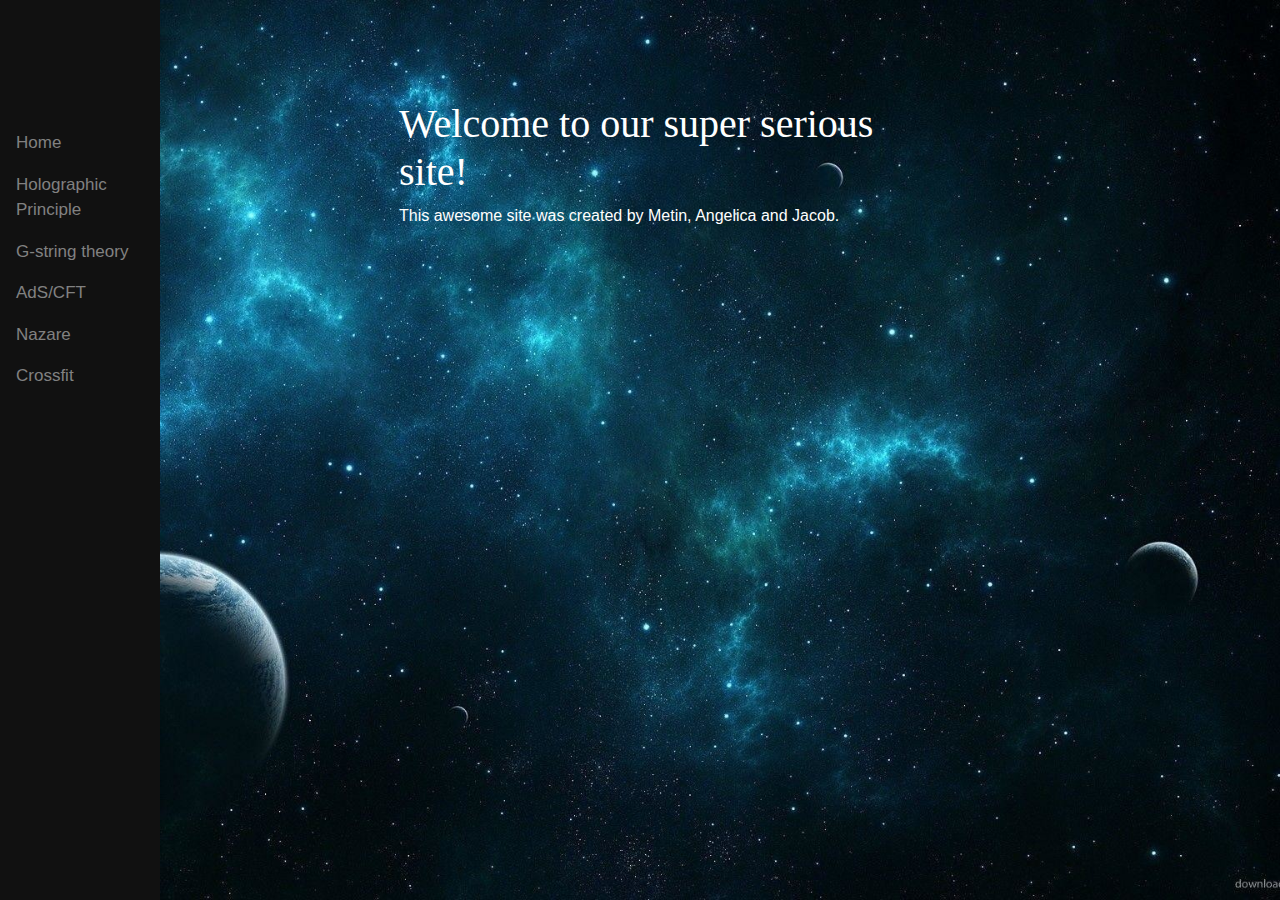
<file: index.html>
<!DOCTYPE html>
<html lang="en">
<head>
    <meta charset="UTF-8">
    <meta name="viewport" content="width=device-width, initial-scale=1.0">
    
    <link rel="stylesheet" href="https://maxcdn.bootstrapcdn.com/bootstrap/4.0.0/css/bootstrap.min.css" integrity="sha384-Gn5384xqQ1aoWXA+058RXPxPg6fy4IWvTNh0E263XmFcJlSAwiGgFAW/dAiS6JXm" crossorigin="anonymous">

    <link rel="stylesheet" href="styles.css">
    <title>site</title>
</head>
<body>
  <div class="sidenav">
    <div class="inner">
      <a href="index.html">Home</a>
      <a href="Holographic.html">Holographic Principle</a>
      <a href="Gstring.html">G-string theory</a>
      <a href="AdSCFT.html">AdS/CFT</a>
      <a href="Nazare.html">Nazare</a>
      <a href="Crossfit.html">Crossfit</a>
    </div>
  </div>
      
      <!-- Page content -->
      <div class="main container">
       <h1>Welcome to our super serious site!</h1>


       <p>
         This awesome site was created by Metin, Angelica and Jacob. 
       </p>
      </div>
    
</body>
</html>
</file>
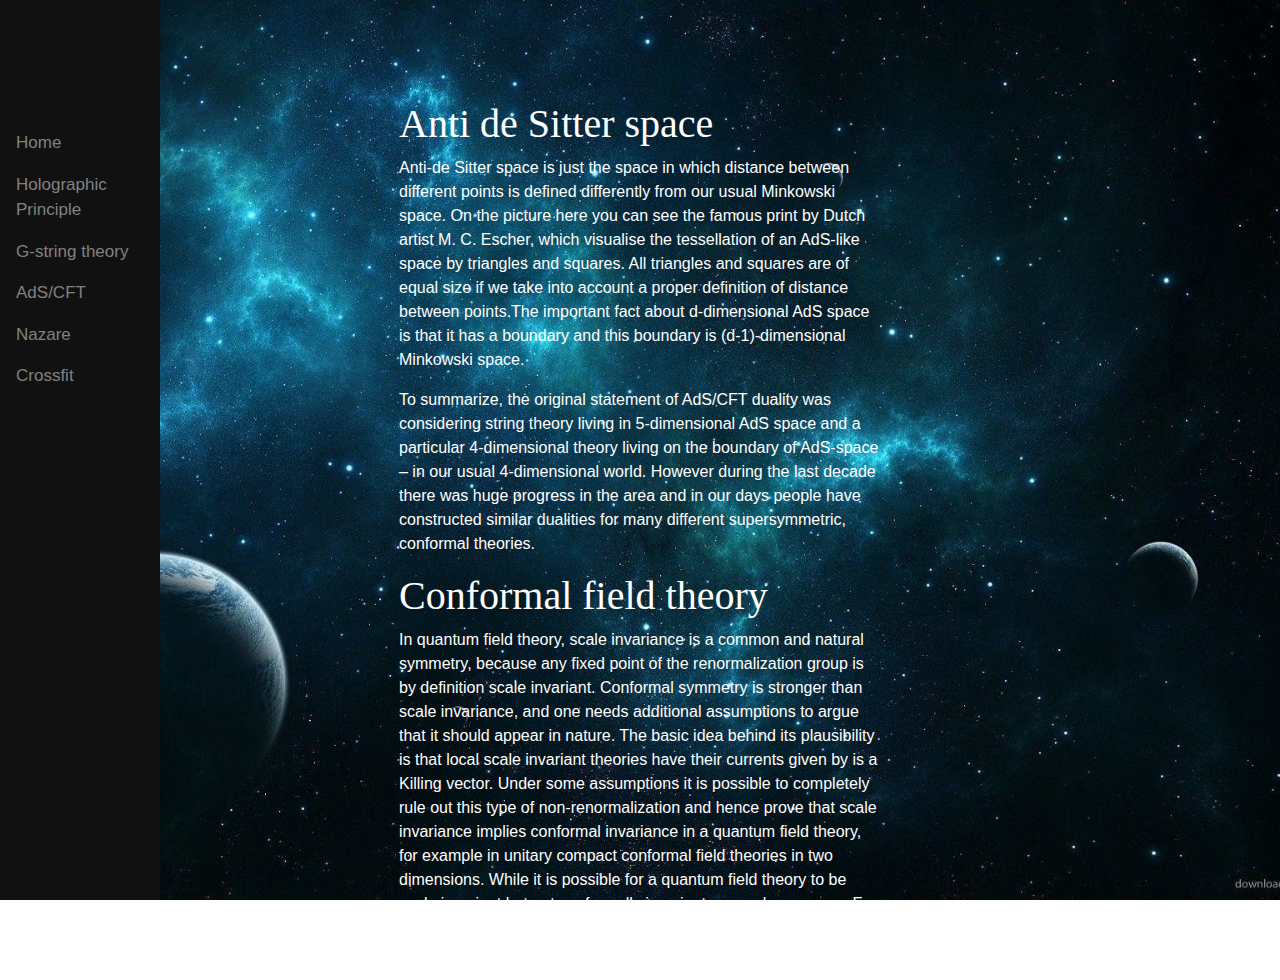
<file: AdSCFT.html>
<!DOCTYPE html>
<html lang="en">
<head>
    <meta charset="UTF-8">
    <meta name="viewport" content="width=device-width, initial-scale=1.0">
    
    <link rel="stylesheet" href="https://maxcdn.bootstrapcdn.com/bootstrap/4.0.0/css/bootstrap.min.css" integrity="sha384-Gn5384xqQ1aoWXA+058RXPxPg6fy4IWvTNh0E263XmFcJlSAwiGgFAW/dAiS6JXm" crossorigin="anonymous">

    <link rel="stylesheet" href="styles.css">
    <title>AdS/CFT correspondence</title>
</head>
<body>

    <div class="sidenav">
        <div class="inner">
        <a href="index.html">Home</a>
        <a href="Holographic.html">Holographic Principle</a>
        <a href="Gstring.html">G-string theory</a>
        <a href="AdSCFT.html">AdS/CFT</a>
        <a href="Nazare.html">Nazare</a>
        <a href="Crossfit.html">Crossfit</a>
    </div>
      </div>
      
      <!-- Page content -->
      <div class="main container">
        <h1>Anti de Sitter space</h1>

        <p>
            Anti-de Sitter space is just the space in which distance between different points is defined differently from our usual Minkowski space. On the picture here you can see the famous print by Dutch artist M. C. Escher, which visualise the tessellation of an AdS-like space by triangles and squares. All triangles and squares are of equal size if we take into account a proper definition of distance between points.The important fact about d-dimensional AdS space is that it has a boundary and this boundary is (d-1)-dimensional Minkowski space.
        </p>
            
            <p>
            To summarize, the original statement of AdS/CFT duality was considering string theory living in 5-dimensional AdS space and a particular 4-dimensional theory living on the boundary of AdS-space – in our usual 4-dimensional world. However during the last decade there was huge progress in the area and in our days people have constructed similar dualities for many different supersymmetric, conformal theories.
        </p>


        <h1>Conformal field theory</h1>

        <p>
            In quantum field theory, scale invariance is a common and natural symmetry, because any fixed point of the renormalization group is by definition scale invariant. Conformal symmetry is stronger than scale invariance, and one needs additional assumptions to argue that it should appear in nature. The basic idea behind its plausibility is that local scale invariant theories have their currents given by is a Killing vector. 
            Under some assumptions it is possible to completely rule out this type of non-renormalization and hence prove that scale invariance implies conformal invariance in a quantum field theory, for example in unitary compact conformal field theories in two dimensions.
            While it is possible for a quantum field theory to be scale invariant but not conformally invariant, examples are rare. For this reason, the terms are often used interchangeably in the context of quantum field theory.
        </p>

      </div>
    
</body>
</html>
</file>
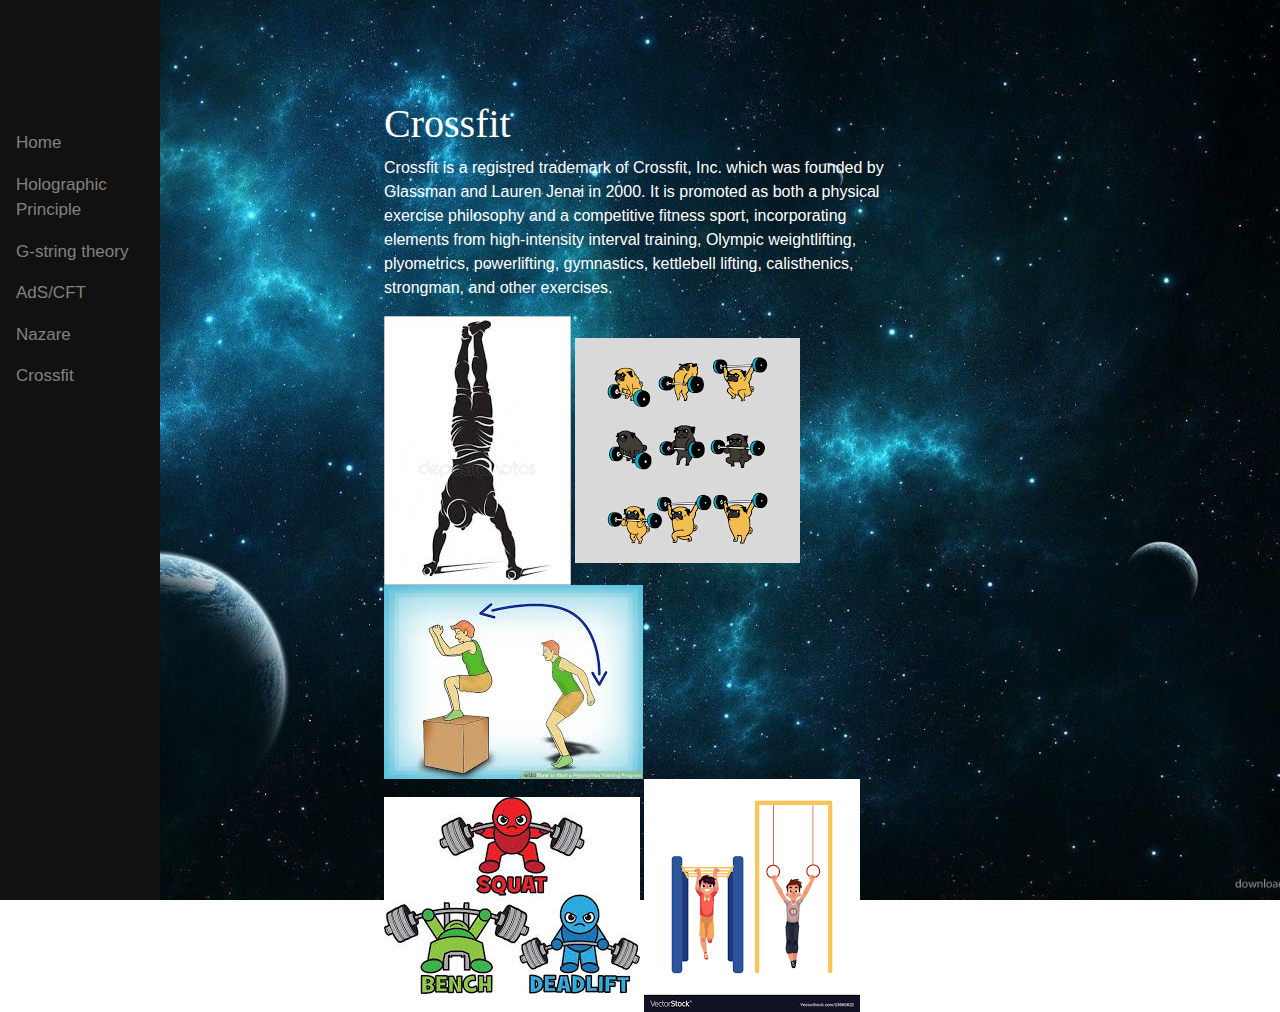
<file: Crossfit.html>
<!DOCTYPE html>
<html lang="en">
<head>
    <meta charset="UTF-8">
    <meta name="viewport" content="width=device-width, initial-scale=1.0">
   
    <link rel="stylesheet" href="https://maxcdn.bootstrapcdn.com/bootstrap/4.0.0/css/bootstrap.min.css" integrity="sha384-Gn5384xqQ1aoWXA+058RXPxPg6fy4IWvTNh0E263XmFcJlSAwiGgFAW/dAiS6JXm" crossorigin="anonymous">

    <link rel="stylesheet" href="styles.css">
    <title>Crossfit</title>
</head>
<body>

    <div class="sidenav">
      <div class="inner">
        <a href="index.html">Home</a>        
        <a href="Holographic.html">Holographic Principle</a>
        <a href="Gstring.html">G-string theory</a>
        <a href="AdSCFT.html">AdS/CFT</a>
        <a href="Nazare.html">Nazare</a>        
        <a href="Crossfit.html">Crossfit</a>
      </div>
    </div>
    
      
  </div>
      
      <div class="main">
        <h1>Crossfit</h1>
        <p>
            Crossfit is a registred trademark of Crossfit, Inc. which was founded by Glassman and Lauren Jenai in 2000. It is promoted as both a physical exercise philosophy and a competitive fitness sport, incorporating elements from high-intensity interval training, Olympic weightlifting, plyometrics, powerlifting, gymnastics, kettlebell lifting, calisthenics, strongman, and other exercises.
        </p>

      </div>
    <img src="images/handstand.jpg">
    <img src="images/puppy_weightlifting.png">
    <img src="images/plyo.jpg">
    <img src="images/powerlifting.jpg">
    <img src="images/gymnastics.png">
    
</body>
</html>
</file>
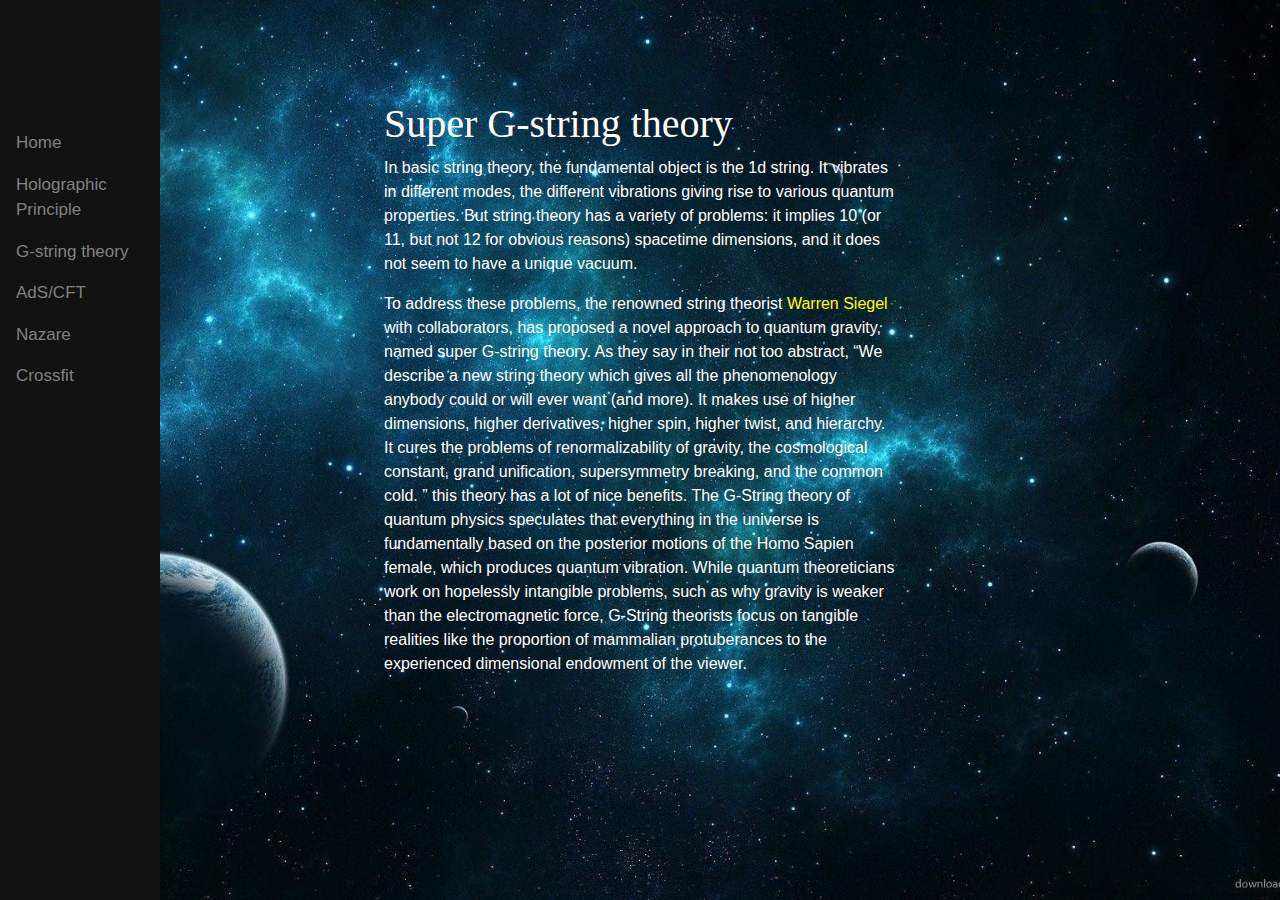
<file: Gstring.html>
<!DOCTYPE html>
<html lang="en">
<head>
    <meta charset="UTF-8">
    <meta name="viewport" content="width=device-width, initial-scale=1.0">
    
    <link rel="stylesheet" href="https://maxcdn.bootstrapcdn.com/bootstrap/4.0.0/css/bootstrap.min.css" integrity="sha384-Gn5384xqQ1aoWXA+058RXPxPg6fy4IWvTNh0E263XmFcJlSAwiGgFAW/dAiS6JXm" crossorigin="anonymous">

    <link rel="stylesheet" href="styles.css">
    <title>Super G-string theory</title>
</head>
<body>
    <div class="sidenav">
        <div class="inner">
        <a href="index.html">Home</a>
        <a href="Holographic.html">Holographic Principle</a>
        <a href="Gstring.html">G-string theory</a>
        <a href="AdSCFT.html">AdS/CFT</a>
        <a href="Nazare.html">Nazare</a>
        <a href="Crossfit.html">Crossfit</a>
    </div>
      </div>
      
      <!-- Page content -->
      <div class="main">
        <h1>Super G-string theory</h1>
        <p>
            In basic string theory, the fundamental object is the 1d string.
            It vibrates in different modes, the different vibrations giving rise to various quantum properties. 
            But string theory has a variety of problems: it implies 10 (or 11, but not 12 for obvious reasons) spacetime dimensions, and it does not seem to have a unique vacuum.
        </p>
        <p>
            To address these problems, the renowned string theorist <a href="http://insti.physics.sunysb.edu/~siegel/">Warren Siegel</a> with collaborators, has proposed a novel approach to quantum gravity, named super G-string theory. As they say in their not too abstract, 
            <q>We describe a new string theory which gives all the phenomenology anybody could or will ever want (and more). It makes use of higher dimensions, higher derivatives, higher spin, higher twist, and hierarchy. It cures the problems of renormalizability of gravity, the cosmological constant, grand unification, supersymmetry breaking, and the common cold.
            </q>
            this theory has a lot of nice benefits. The G-String theory of quantum physics speculates that everything in the universe is fundamentally based on the posterior motions of the Homo Sapien female, which produces quantum vibration. While quantum theoreticians work on hopelessly intangible problems, such as why gravity is weaker than the electromagnetic force, G-String theorists focus on tangible realities like the proportion of mammalian protuberances to the experienced dimensional endowment of the viewer.
        </p>
      </div>
    
</body>
</html>
</file>
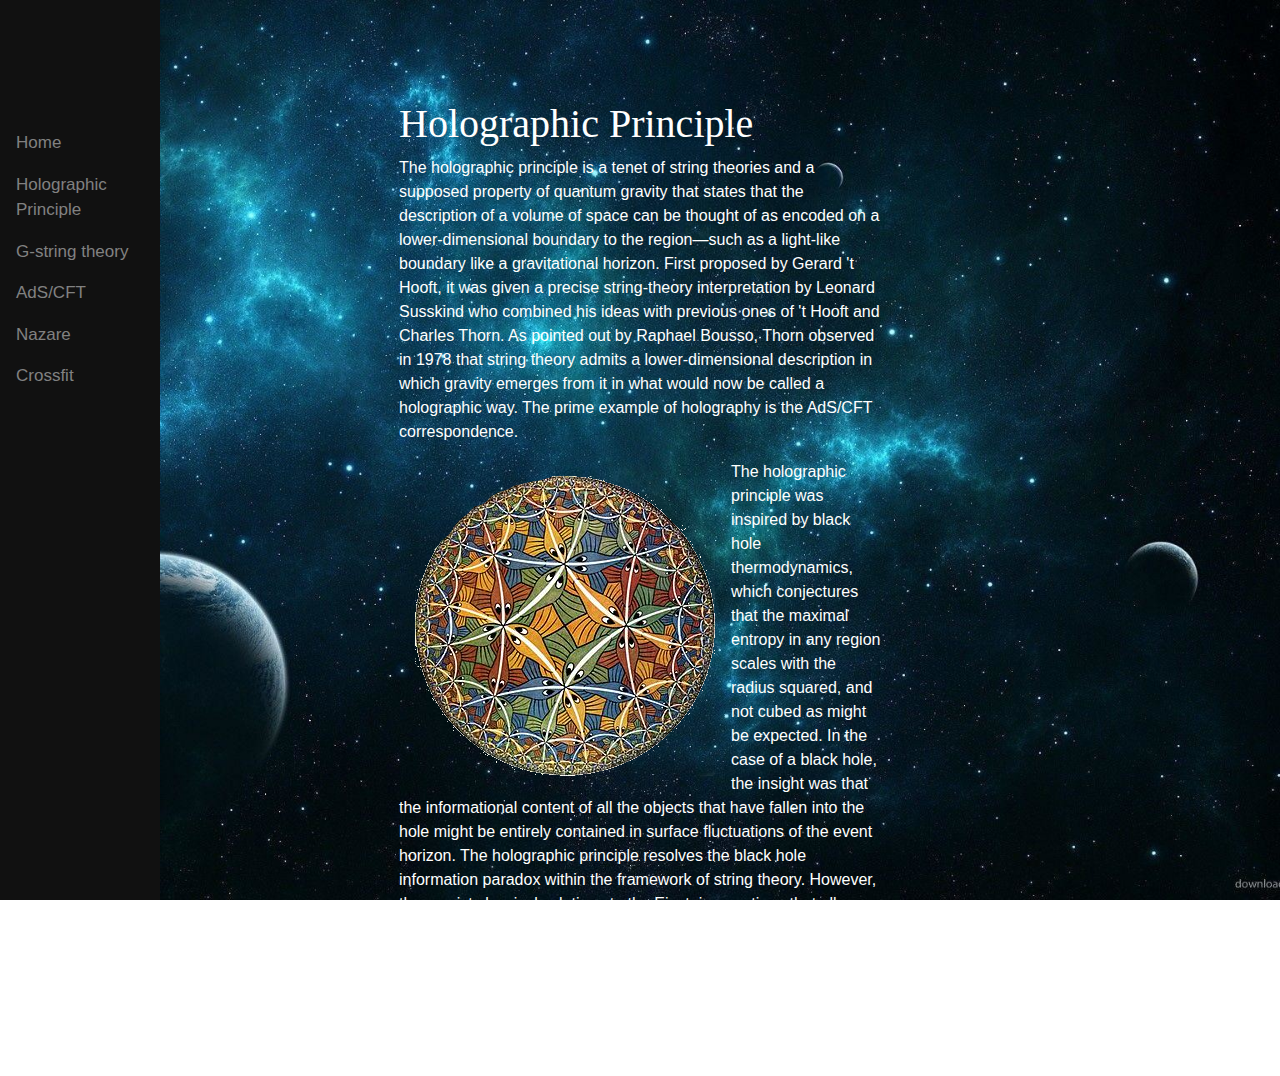
<file: Holographic.html>
<!DOCTYPE html>
<html lang="en">
<head>
    <meta charset="UTF-8">
    <meta name="viewport" content="width=device-width, initial-scale=1.0">
    

    <link rel="stylesheet" href="https://maxcdn.bootstrapcdn.com/bootstrap/4.0.0/css/bootstrap.min.css" integrity="sha384-Gn5384xqQ1aoWXA+058RXPxPg6fy4IWvTNh0E263XmFcJlSAwiGgFAW/dAiS6JXm" crossorigin="anonymous">


    <link rel="stylesheet" href="styles.css">
    <title>The Holographic principle</title>
</head>
<body>

    <div class="sidenav">
        <div class="inner">
        <a href="index.html">Home</a>
        <a href="Holographic.html">Holographic Principle</a>
        <a href="Gstring.html">G-string theory</a>
        <a href="AdSCFT.html">AdS/CFT</a>
        <a href="Nazare.html">Nazare</a>
        <a href="Crossfit.html">Crossfit</a>
    </div>
      </div>
      
      <!-- Page content -->
      <div class="main container">
        <h1>Holographic Principle</h1>

        <p>
            The holographic principle is a tenet of string theories and a supposed property of quantum gravity that states that the description of a volume of space can be thought of as encoded on a lower-dimensional boundary to the region—such as a light-like boundary like a gravitational horizon. First proposed by Gerard 't Hooft, it was given a precise string-theory interpretation by Leonard Susskind who combined his ideas with previous ones of 't Hooft and Charles Thorn. As pointed out by Raphael Bousso, Thorn observed in 1978 that string theory admits a lower-dimensional description in which gravity emerges from it in what would now be called a holographic way. The prime example of holography is the AdS/CFT correspondence. 
        </p>

        <img src="images/escher1.png" class="rounded float-left m-3" />

        <p>
            The holographic principle was inspired by black hole thermodynamics, which conjectures that the maximal entropy in any region scales with the radius squared, and not cubed as might be expected. In the case of a black hole, the insight was that the informational content of all the objects that have fallen into the hole might be entirely contained in surface fluctuations of the event horizon. The holographic principle resolves the black hole information paradox within the framework of string theory. However, there exist classical solutions to the Einstein equations that allow values of the entropy larger than those allowed by an area law, hence in principle larger than those of a black hole. These are the so-called "Wheeler's bags of gold". The existence of such solutions conflicts with the holographic interpretation, and their effects in a quantum theory of gravity including the holographic principle are not fully understood yet.
        </p>
      </div>
    
</body>
</html>
</file>
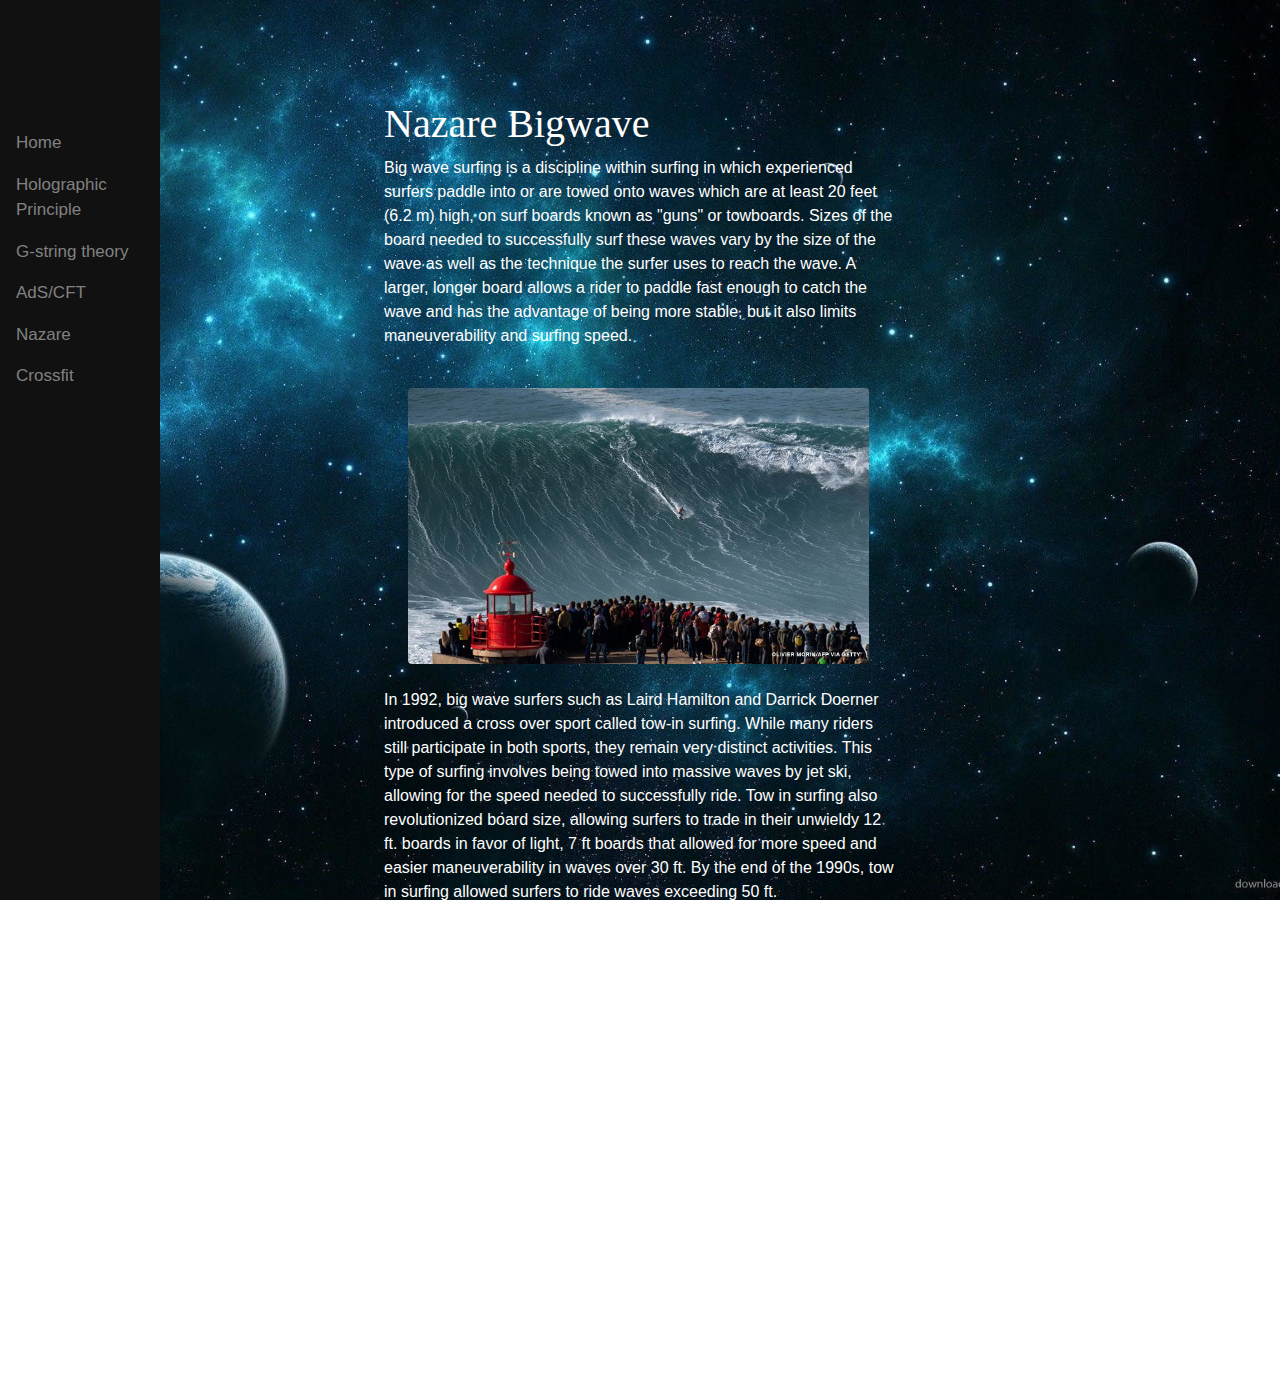
<file: Nazare.html>
<!DOCTYPE html>
<html lang="en">
<head>
    <meta charset="UTF-8">
    <meta name="viewport" content="width=device-width, initial-scale=1.0">
    <link rel="stylesheet" href="https://maxcdn.bootstrapcdn.com/bootstrap/4.0.0/css/bootstrap.min.css" integrity="sha384-Gn5384xqQ1aoWXA+058RXPxPg6fy4IWvTNh0E263XmFcJlSAwiGgFAW/dAiS6JXm" crossorigin="anonymous">

    
    <link rel="stylesheet" href="styles.css">
    <title>Nazare Bigwave</title>
</head>
<body>

    <div class="sidenav">
        <div class="inner">
        <a href="index.html">Home</a>
        <a href="Holographic.html">Holographic Principle</a>
        <a href="Gstring.html">G-string theory</a>
        <a href="AdSCFT.html">AdS/CFT</a>
        <a href="Nazare.html">Nazare</a>
        <a href="Crossfit.html">Crossfit</a>
    </div>
      </div>
      
      <!-- Page content -->
      <div class="main">
        <h1>Nazare Bigwave</h1>

        <p>
            Big wave surfing is a discipline within surfing in which experienced surfers paddle into or are towed onto waves which are at least 20 feet (6.2 m) high, on surf boards known as "guns" or towboards. Sizes of the board needed to successfully surf these waves vary by the size of the wave as well as the technique the surfer uses to reach the wave. A larger, longer board allows a rider to paddle fast enough to catch the wave and has the advantage of being more stable, but it also limits maneuverability and surfing speed. 
        </p>

        <img src="images/Big-Wave-Surfing_CNNPH.jpg" width="90%" class="img rounded m-4">

        <p>
            In 1992, big wave surfers such as Laird Hamilton and Darrick Doerner introduced a cross over sport called tow-in surfing. While many riders still participate in both sports, they remain very distinct activities. This type of surfing involves being towed into massive waves by jet ski, allowing for the speed needed to successfully ride. Tow in surfing also revolutionized board size, allowing surfers to trade in their unwieldy 12 ft. boards in favor of light, 7 ft boards that allowed for more speed and easier maneuverability in waves over 30 ft. By the end of the 1990s, tow in surfing allowed surfers to ride waves exceeding 50 ft.
        </p>
        

        <iframe class="m-4" width="560" height="315" src="https://www.youtube.com/embed/awjMSjic268" frameborder="0" allow="accelerometer; autoplay; encrypted-media; gyroscope; picture-in-picture" allowfullscreen></iframe>

        <div class="space-under"></div>





      </div>
    
</body>
</html>
</file>
<file: styles.css>
body { 
    background: url(images/17340.jpg) no-repeat center center fixed; 
    -webkit-background-size: cover;
    -moz-background-size: cover;
    -o-background-size: cover;
    background-size: cover;
    margin: 100px 30% 0px 30% ;
  }

p{
    font-family: Arial;
    color: white;
}

h1{
    font-family: Georgia;
    color: white;
}
a{
    color: yellow;
}

a {
  color:yellow; 
}

/* The sidebar menu */
.sidenav {
    height: 100%; /* Full-height: remove this if you want "auto" height */
    width: 160px; /* Set the width of the sidebar */
    position: fixed; /* Fixed Sidebar (stay in place on scroll) */
    z-index: 1; /* Stay on top */
    top: 0; /* Stay at the top */
    left: 0;
    background-color: #111; /* Black */
    overflow-x: hidden; /* Disable horizontal scroll */
    padding-top: 20px;

    font-size:2em;
  }

.sidenav a {
    padding: 10px 8px 6px 16px;
    text-decoration: none;
    font-size: 17px;
    color: #818181;
    display: block;
  }

  .inner{
    margin-top:100px; 
  }

  .space-under {
    height:100px; 
  }
</file>
